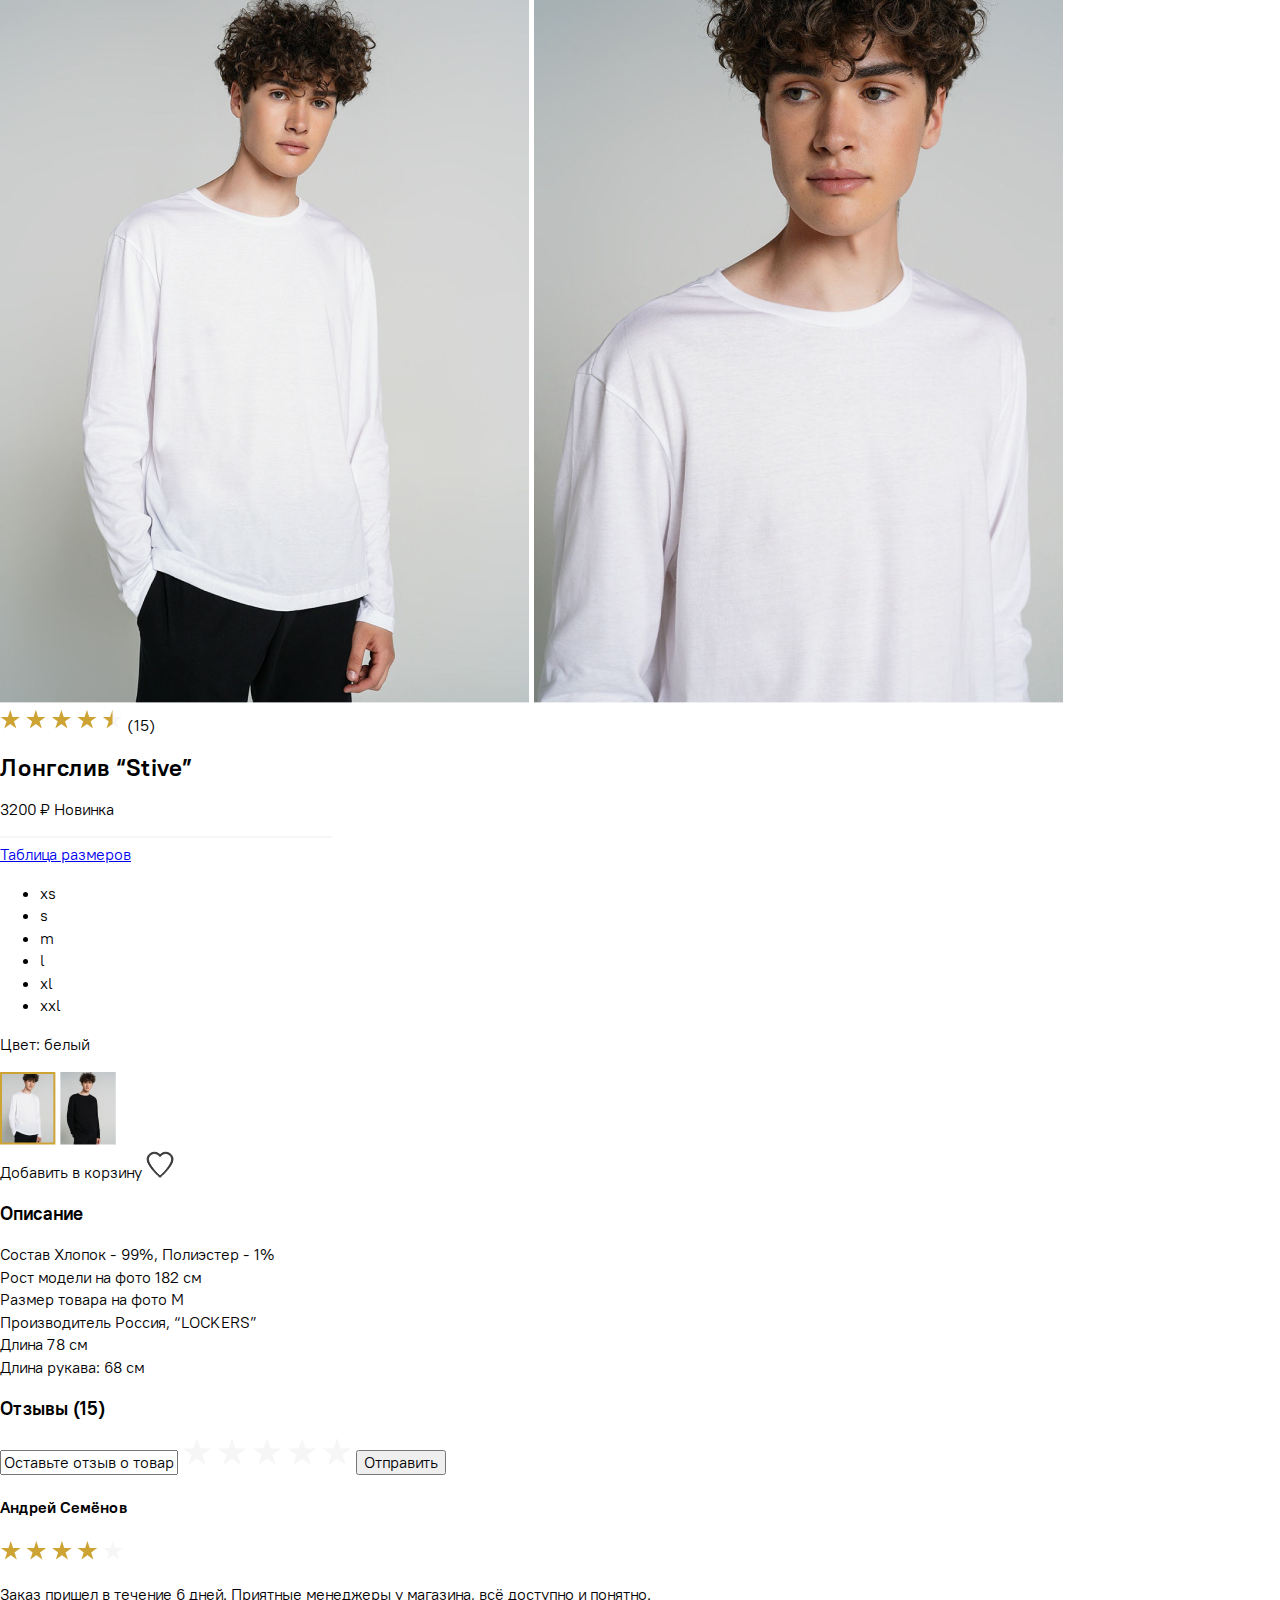
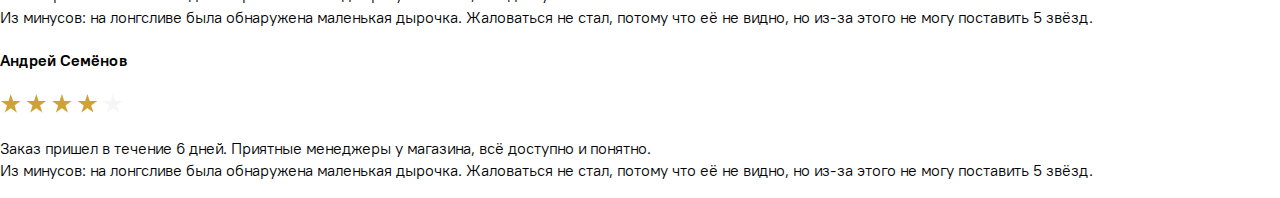
<file: product.html>
<!DOCTYPE html>
<html lang="ru">
<head>
    <meta charset="UTF-8">
    <meta http-equiv="X-UA-Compatible" content="IE=edge">
    <meta name="viewport" content="width=device-width, initial-scale=1.0">
    <title>Card product</title>
    <link rel="stylesheet" href="/assets/scss/main.css"/>
</head>
<body>
    <div class="wrapper_product">
        <div class="product__images">
            <img src="/assets/images/left_man.png" alt="man_photo1"/>
            <img src="/assets/images/right_man.jpg" alt="man_photo2"/>
        </div>
        <div class="product_info">
            <div class="product_info__header">
                <div class="header__raiting">
                    <img src="/assets/images/stars.png" alt="stars"/>
                    <span>(15)</span>
                </div>
                <div class="header__title">
                    <h2>Лонгслив “Stive”</h2>
                </div>
                <div class="header__price">
                    <span class="price_main">3200 &#x20bd</span>
                    <span class="price_new">Новинка</span>
                </div>
                
            </div>
            <img src="/assets/images/line.svg" alt="line"/>
            <div class="product_info__main">
                <div class="main__sizes">
                    <a class="sizes_link" href="..." >Таблица размеров</a>
                    <ul class="sizes_list">
                        <li class="sizes_list__items">xs</li>
                        <li class="sizes_list__items">s</li>
                        <li class="sizes_list__items">m</li>
                        <li class="sizes_list__items">l</li>
                        <li class="sizes_list__items">xl</li>
                        <li class="sizes_list__items">xxl</li>
                    </ul>
                </div>
                <div class="main__colors">
                    <p class="colors_text">Цвет:
                        <span class="text_color">белый</span>
                    </p>
                    <div class="colors_container">
                        <div class="container_selector">
                            <img src="/assets/images/small_left_man.jpg" alt="small_photo1"/>
                            <img src="/assets/images/small_right_man.jpg" alt="small_photo2"/>
                        </div>
                    </div>
                </div>
                <div class="main__buttons">
                    <span class="buttons_add">Добавить в корзину</span>
                    <img class="buttons_like" src="/assets/images/heart.svg" alt="like"/>
                </div>
                <div class="main__details">
                    <div class="details_title">
                        <h3>Описание</h3>
                    </div>
                    <div class="details_item">
                        <span class="details_item__title">Состав</span>
                        <span class="details_item__text">Хлопок - 99%, Полиэстер - 1%</span>
                    </div>
                    <div class="details_item">
                        <span class="details_item__title">Рост модели на фото</span>
                        <span class="details_item__text">182 см</span>
                    </div>
                    <div class="details_item">
                        <span class="details_item__title">Размер товара на фото</span>
                        <span class="details_item__text">M</span>
                    </div>
                    <div class="details_item">
                        <span class="details_item__title">Производитель</span>
                        <span class="details_item__text">Россия, “LOCKERS”</span>
                    </div>
                    <div class="details_item">
                        <span class="details_item__title">Длина</span>
                        <span class="details_item__text">78 см</span>
                    </div>
                    <div class="details_item">
                        <span class="details_item__title">Длина рукава:</span>
                        <span class="details_item__text">68 см</span>
                    </div>
                </div>
            </div>
        </div>
            <div class="product__raiting">
            <div class="product_raiting__title">
                <h3>Отзывы (15)</h3>
            </div>
            <div class="product_raiting__forms">
                <input name="user_text" type="text" value="Оставьте отзыв о товаре" />
                <img src="/assets/images/white_stars.png" alt="white_stars"/>
                <button type="submit">Отправить</button>
            </div>
            <div class="product_raiting__text">
                <div class="text_part1">
                    <div class="text_part__header">
                        <h4>Андрей Семёнов</h4>
                        <img src="/assets/images/four_stars.png" alt="raiting_stars"/>
                    </div>
                    <div class="text_part__main">
                        <p>Заказ пришел в течение 6 дней. Приятные менеджеры у магазина, всё доступно и понятно.<br>
                        Из минусов: на лонгсливе была обнаружена маленькая дырочка. Жаловаться не стал, потому что её не видно, но из-за этого не могу поставить 5 звёзд.</p>
                    </div>
                </div>
                <div class="text_part2">
                    <div class="text_part__header">
                        <h4>Андрей Семёнов</h4>
                        <img src="/assets/images/four_stars.png" alt="raiting_stars"/>
                    </div>
                    <div class="text_part__main">
                        <p>Заказ пришел в течение 6 дней. Приятные менеджеры у магазина, всё доступно и понятно.<br>
                        Из минусов: на лонгсливе была обнаружена маленькая дырочка. Жаловаться не стал, потому что её не видно, но из-за этого не могу поставить 5 звёзд.</p>
                    </div>
                </div>
            </div>
    </div>
        </div>
    </div>
    
</body>
</html>
</file>
<file: assets/scss/main.css>
@charset "UTF-8";
/*! normalize.css v8.0.1 | MIT License | github.com/necolas/normalize.css */
/* Document
   ========================================================================== */
/**
 * 1. Correct the line height in all browsers.
 * 2. Prevent adjustments of font size after orientation changes in iOS.
 */
html {
  line-height: 1.15;
  /* 1 */
  -webkit-text-size-adjust: 100%;
  /* 2 */
}

/* Sections
     ========================================================================== */
/**
   * Remove the margin in all browsers.
   */
body {
  margin: 0;
}

/**
   * Render the `main` element consistently in IE.
   */
main {
  display: block;
}

/**
   * Correct the font size and margin on `h1` elements within `section` and
   * `article` contexts in Chrome, Firefox, and Safari.
   */
h1 {
  font-size: 2em;
  margin: 0.67em 0;
}

/* Grouping content
     ========================================================================== */
/**
   * 1. Add the correct box sizing in Firefox.
   * 2. Show the overflow in Edge and IE.
   */
hr {
  -webkit-box-sizing: content-box;
          box-sizing: content-box;
  /* 1 */
  height: 0;
  /* 1 */
  overflow: visible;
  /* 2 */
}

/**
   * 1. Correct the inheritance and scaling of font size in all browsers.
   * 2. Correct the odd `em` font sizing in all browsers.
   */
pre {
  font-family: monospace, monospace;
  /* 1 */
  font-size: 1em;
  /* 2 */
}

/* Text-level semantics
     ========================================================================== */
/**
   * Remove the gray background on active links in IE 10.
   */
a {
  background-color: transparent;
}

/**
   * 1. Remove the bottom border in Chrome 57-
   * 2. Add the correct text decoration in Chrome, Edge, IE, Opera, and Safari.
   */
abbr[title] {
  border-bottom: none;
  /* 1 */
  text-decoration: underline;
  /* 2 */
  -webkit-text-decoration: underline dotted;
          text-decoration: underline dotted;
  /* 2 */
}

/**
   * Add the correct font weight in Chrome, Edge, and Safari.
   */
b,
strong {
  font-weight: bolder;
}

/**
   * 1. Correct the inheritance and scaling of font size in all browsers.
   * 2. Correct the odd `em` font sizing in all browsers.
   */
code,
kbd,
samp {
  font-family: monospace, monospace;
  /* 1 */
  font-size: 1em;
  /* 2 */
}

/**
   * Add the correct font size in all browsers.
   */
small {
  font-size: 80%;
}

/**
   * Prevent `sub` and `sup` elements from affecting the line height in
   * all browsers.
   */
sub,
sup {
  font-size: 75%;
  line-height: 0;
  position: relative;
  vertical-align: baseline;
}

sub {
  bottom: -0.25em;
}

sup {
  top: -0.5em;
}

/* Embedded content
     ========================================================================== */
/**
   * Remove the border on images inside links in IE 10.
   */
img {
  border-style: none;
}

/* Forms
     ========================================================================== */
/**
   * 1. Change the font styles in all browsers.
   * 2. Remove the margin in Firefox and Safari.
   */
button,
input,
optgroup,
select,
textarea {
  font-family: inherit;
  /* 1 */
  font-size: 100%;
  /* 1 */
  line-height: 1.15;
  /* 1 */
  margin: 0;
  /* 2 */
}

/**
   * Show the overflow in IE.
   * 1. Show the overflow in Edge.
   */
button,
input {
  /* 1 */
  overflow: visible;
}

/**
   * Remove the inheritance of text transform in Edge, Firefox, and IE.
   * 1. Remove the inheritance of text transform in Firefox.
   */
button,
select {
  /* 1 */
  text-transform: none;
}

/**
   * Correct the inability to style clickable types in iOS and Safari.
   */
button,
[type="button"],
[type="reset"],
[type="submit"] {
  -webkit-appearance: button;
}

/**
   * Remove the inner border and padding in Firefox.
   */
button::-moz-focus-inner,
[type="button"]::-moz-focus-inner,
[type="reset"]::-moz-focus-inner,
[type="submit"]::-moz-focus-inner {
  border-style: none;
  padding: 0;
}

/**
   * Restore the focus styles unset by the previous rule.
   */
button:-moz-focusring,
[type="button"]:-moz-focusring,
[type="reset"]:-moz-focusring,
[type="submit"]:-moz-focusring {
  outline: 1px dotted ButtonText;
}

/**
   * Correct the padding in Firefox.
   */
fieldset {
  padding: 0.35em 0.75em 0.625em;
}

/**
   * 1. Correct the text wrapping in Edge and IE.
   * 2. Correct the color inheritance from `fieldset` elements in IE.
   * 3. Remove the padding so developers are not caught out when they zero out
   *    `fieldset` elements in all browsers.
   */
legend {
  -webkit-box-sizing: border-box;
          box-sizing: border-box;
  /* 1 */
  color: inherit;
  /* 2 */
  display: table;
  /* 1 */
  max-width: 100%;
  /* 1 */
  padding: 0;
  /* 3 */
  white-space: normal;
  /* 1 */
}

/**
   * Add the correct vertical alignment in Chrome, Firefox, and Opera.
   */
progress {
  vertical-align: baseline;
}

/**
   * Remove the default vertical scrollbar in IE 10+.
   */
textarea {
  overflow: auto;
}

/**
   * 1. Add the correct box sizing in IE 10.
   * 2. Remove the padding in IE 10.
   */
[type="checkbox"],
[type="radio"] {
  -webkit-box-sizing: border-box;
          box-sizing: border-box;
  /* 1 */
  padding: 0;
  /* 2 */
}

/**
   * Correct the cursor style of increment and decrement buttons in Chrome.
   */
[type="number"]::-webkit-inner-spin-button,
[type="number"]::-webkit-outer-spin-button {
  height: auto;
}

/**
   * 1. Correct the odd appearance in Chrome and Safari.
   * 2. Correct the outline style in Safari.
   */
[type="search"] {
  -webkit-appearance: textfield;
  /* 1 */
  outline-offset: -2px;
  /* 2 */
}

/**
   * Remove the inner padding in Chrome and Safari on macOS.
   */
[type="search"]::-webkit-search-decoration {
  -webkit-appearance: none;
}

/**
   * 1. Correct the inability to style clickable types in iOS and Safari.
   * 2. Change font properties to `inherit` in Safari.
   */
::-webkit-file-upload-button {
  -webkit-appearance: button;
  /* 1 */
  font: inherit;
  /* 2 */
}

/* Interactive
     ========================================================================== */
/*
   * Add the correct display in Edge, IE 10+, and Firefox.
   */
details {
  display: block;
}

/*
   * Add the correct display in all browsers.
   */
summary {
  display: list-item;
}

/* Misc
     ========================================================================== */
/**
   * Add the correct display in IE 10+.
   */
template {
  display: none;
}

/**
   * Add the correct display in IE 10.
   */
[hidden] {
  display: none;
}

@font-face {
  font-family: 'PT Root UI';
  src: url("../fonts/PTRootUI-Bold.woff2") format("woff2"), url("../fonts/PTRootUI-Bold.woff") format("woff");
  font-weight: 700;
  font-style: normal;
  font-display: swap;
}

@font-face {
  font-family: 'PT Root UI';
  src: url("../fonts/PTRootUI-Regular.woff2") format("woff2"), url("../fonts/PTRootUI-Regular.woff") format("woff");
  font-weight: normal;
  font-style: normal;
  font-display: swap;
}

/* Цвета */
/* Шрифты */
/*Брейкпоинты медиазроса*/
body {
  font-family: 'PT Root UI', sans-serif;
  line-height: 22.5px;
}

.main_catalog {
  max-width: 1420px;
  margin: 0 auto;
  grid-gap: 30px;
  margin-top: 10px;
  margin-bottom: 80px;
  font-size: 80%;
}

@media (max-width: 376px) {
  .main_catalog {
    margin-bottom: 30px;
  }
}

.main_catalog .link-button {
  background-color: #FFFFFF;
  text-decoration: none;
  color: #373737;
  padding: 12px 25px;
  font-size: 15px;
  display: inline-block;
  text-align: center;
  text-transform: uppercase;
  font-weight: 700;
  position: relative;
  min-width: 212px;
  opacity: 0;
  -webkit-transition: opacity 0.2s ease;
  transition: opacity 0.2s ease;
}

.main_catalog__title {
  font-size: 27px;
  font-weight: 700;
  text-transform: uppercase;
  margin-bottom: 15px;
}

@media (max-width: 1024px) {
  .main_catalog__title {
    font-size: 24px;
  }
}

.main_catalog__part {
  width: calc(100%/2 - 15px);
}

@media (max-width: 1024px) {
  .main_catalog__part {
    width: 100%;
  }
  .main_catalog__part:first-child {
    margin-bottom: 30px;
  }
}

.main_catalog__content {
  height: 630px;
  position: relative;
  display: -webkit-box;
  display: -ms-flexbox;
  display: flex;
  -webkit-box-align: center;
      -ms-flex-align: center;
          align-items: center;
  -webkit-box-pack: center;
      -ms-flex-pack: center;
          justify-content: center;
}

.main_catalog__content:hover::before {
  opacity: 1;
}

.main_catalog__content:hover .link-button {
  opacity: 1;
}

.main_catalog__content::before {
  position: absolute;
  content: '';
  top: 0;
  left: 0;
  width: 100%;
  height: 100%;
  background: -webkit-gradient(linear, left top, left bottom, from(rgba(236, 176, 24, 0.42)), to(rgba(55, 55, 55, 0.44)));
  background: linear-gradient(180deg, rgba(236, 176, 24, 0.42) 0%, rgba(55, 55, 55, 0.44) 100%);
  opacity: 0;
  -webkit-transition: opacity 0.2s ease;
  transition: opacity 0.2s ease;
}

.main_catalog__content img {
  width: 100%;
  height: 100%;
  position: absolute;
  top: 0;
  left: 0;
  -o-object-fit: cover;
     object-fit: cover;
  z-index: -1;
}

@media (max-width: 1024px) {
  .main_catalog__content {
    height: 313px;
  }
}

.main_catalog .wrapper {
  display: -webkit-box;
  display: -ms-flexbox;
  display: flex;
  -webkit-box-pack: justify;
      -ms-flex-pack: justify;
          justify-content: space-between;
}

@media (max-width: 1024px) {
  .main_catalog .wrapper {
    -webkit-box-orient: vertical;
    -webkit-box-direction: normal;
        -ms-flex-direction: column;
            flex-direction: column;
  }
}

@media (max-width: 1460px) {
  .main_catalog {
    padding: 0 15px;
  }
}

.main_catalog__middle {
  display: -webkit-box;
  display: -ms-flexbox;
  display: flex;
  position: relative;
  -webkit-box-align: center;
      -ms-flex-align: center;
          align-items: center;
  -webkit-box-pack: center;
      -ms-flex-pack: center;
          justify-content: center;
  width: 100%;
  overflow: hidden;
  background-repeat: no-repeat;
  overflow: hidden;
  margin-top: 30px;
  background: url(/assets/images/bag.svg);
  height: 289px;
  background-size: cover;
  background-position: center;
}

@media (max-width: 376px) {
  .main_catalog__middle {
    height: 313px;
  }
}

.main_catalog__middle .main_catalog__box {
  display: -webkit-box;
  display: -ms-flexbox;
  display: flex;
  -webkit-box-pack: justify;
      -ms-flex-pack: justify;
          justify-content: space-between;
  -webkit-box-align: center;
      -ms-flex-align: center;
          align-items: center;
  grid-gap: 24px;
}

@media (max-width: 376px) {
  .main_catalog__middle .main_catalog__box {
    -webkit-box-orient: vertical;
    -webkit-box-direction: normal;
        -ms-flex-direction: column;
            flex-direction: column;
    -webkit-box-align: center;
        -ms-flex-align: center;
            align-items: center;
  }
}

.main_catalog__middle .link-button {
  background-color: #FFFFFF;
  text-decoration: none;
  color: #373737;
  padding: 12px 25px;
  font-size: 15px;
  display: inline-block;
  text-align: center;
  text-transform: uppercase;
  font-weight: 700;
  position: relative;
  min-width: 212px;
  opacity: 1;
}

.main_catalog__middle .box__title {
  font-size: 27px;
  font-weight: 700;
  text-transform: uppercase;
  color: #FFFFFF;
  -webkit-box-align: center;
      -ms-flex-align: center;
          align-items: center;
}

@media (max-width: 1024px) {
  .main_catalog__middle .box__title {
    font-size: 24px;
  }
}

.main_catalog__end {
  display: -webkit-box;
  display: -ms-flexbox;
  display: flex;
  position: relative;
  -webkit-box-align: center;
      -ms-flex-align: center;
          align-items: center;
  -webkit-box-pack: center;
      -ms-flex-pack: center;
          justify-content: center;
  width: 100%;
  overflow: hidden;
  background-repeat: no-repeat;
  overflow: hidden;
  margin-top: 30px;
  background: url(/assets/images/woman_end.svg);
  height: 636px;
  background-size: cover;
  background-position: center;
}

@media (max-width: 376px) {
  .main_catalog__end {
    height: 313px;
  }
}

.main_catalog__end .main_catalog__box {
  display: -webkit-box;
  display: -ms-flexbox;
  display: flex;
  -webkit-box-align: center;
      -ms-flex-align: center;
          align-items: center;
  -webkit-box-pack: center;
      -ms-flex-pack: center;
          justify-content: center;
  -webkit-box-orient: vertical;
  -webkit-box-direction: normal;
      -ms-flex-direction: column;
          flex-direction: column;
}

.main_catalog__end .link-button {
  background-color: #FFFFFF;
  text-decoration: none;
  color: #373737;
  padding: 12px 25px;
  font-size: 15px;
  display: inline-block;
  text-align: center;
  text-transform: uppercase;
  font-weight: 700;
  position: relative;
  min-width: 212px;
  opacity: 1;
  margin-top: 20px;
}

.main_catalog__end .box__title {
  font-size: 27px;
  font-weight: 700;
  text-transform: uppercase;
  color: #FFFFFF;
}

@media (max-width: 1024px) {
  .main_catalog__end .box__title {
    font-size: 24px;
  }
}
/*# sourceMappingURL=main.css.map */
</file>
